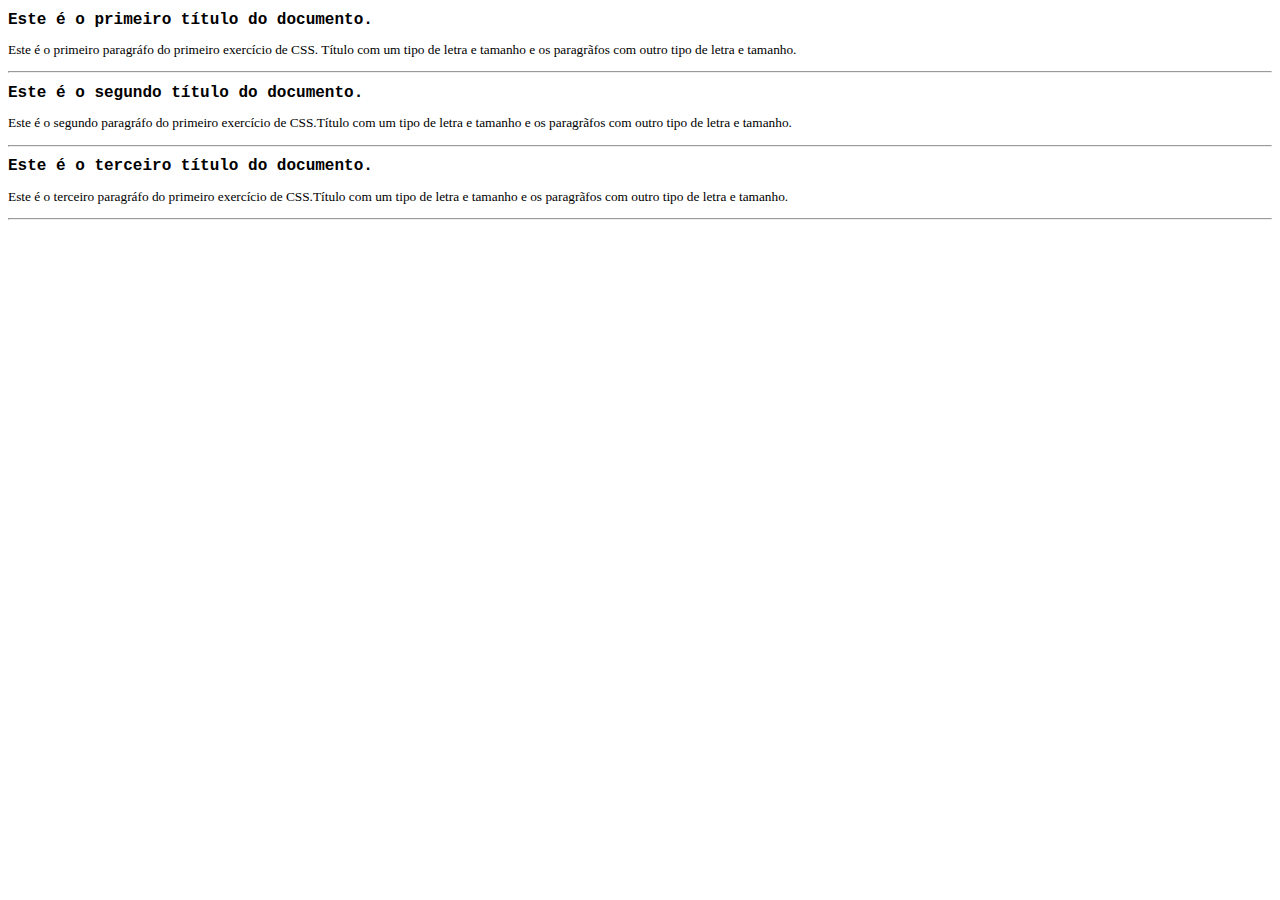
<file: Ex1/index.html>
<!DOCTYPE html>
<html lang="en">
<head>
    <meta charset="UTF-8">
    <meta name="viewport" content="width=device-width, initial-scale=1.0">
    <title>CSSEx1</title>
    <link rel="stylesheet" type="text/css" href="style.css">
</head>
<body>
    <h1>Este é o primeiro título do documento.</h1>
    <p>Este é o primeiro paragráfo do primeiro exercício de CSS. Título com um tipo de letra e tamanho e os paragrãfos com outro tipo de letra e tamanho.</p>
    
    <hr></hr>

    <h1>Este é o segundo título do documento.</h1>
    <p>Este é o segundo paragráfo do primeiro exercício de CSS.Título com um tipo de letra e tamanho e os paragrãfos com outro tipo de letra e tamanho.</p>
    
    <hr></hr>

    <h1>Este é o terceiro título do documento.</h1>
    <p>Este é o terceiro paragráfo do primeiro exercício de CSS.Título com um tipo de letra e tamanho e os paragrãfos com outro tipo de letra e tamanho.</p>
    
    <hr></hr>

</body>
</html>
</file>
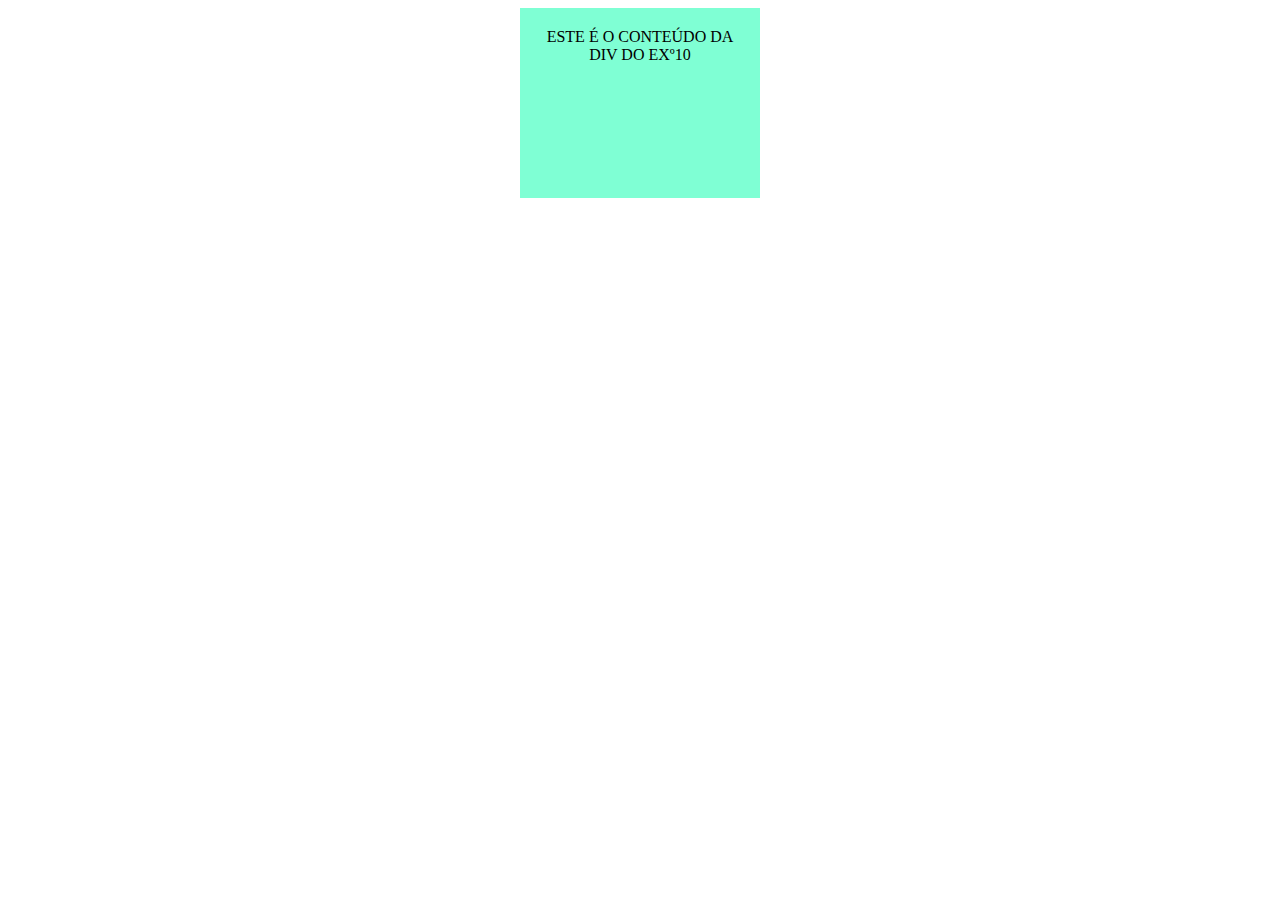
<file: Ex10/index.html>
<!DOCTYPE html>
<html lang="en">
<head>
    <meta charset="UTF-8">
    <meta name="viewport" content="width=device-width, initial-scale=1.0">
    <title>CSSex10</title>
    <link rel="stylesheet" type="text/css" href="style.css" />
</head>
<body>

<div>
    ESTE É O CONTEÚDO DA DIV DO EXº10
</div>


</body>
</html>
</file>
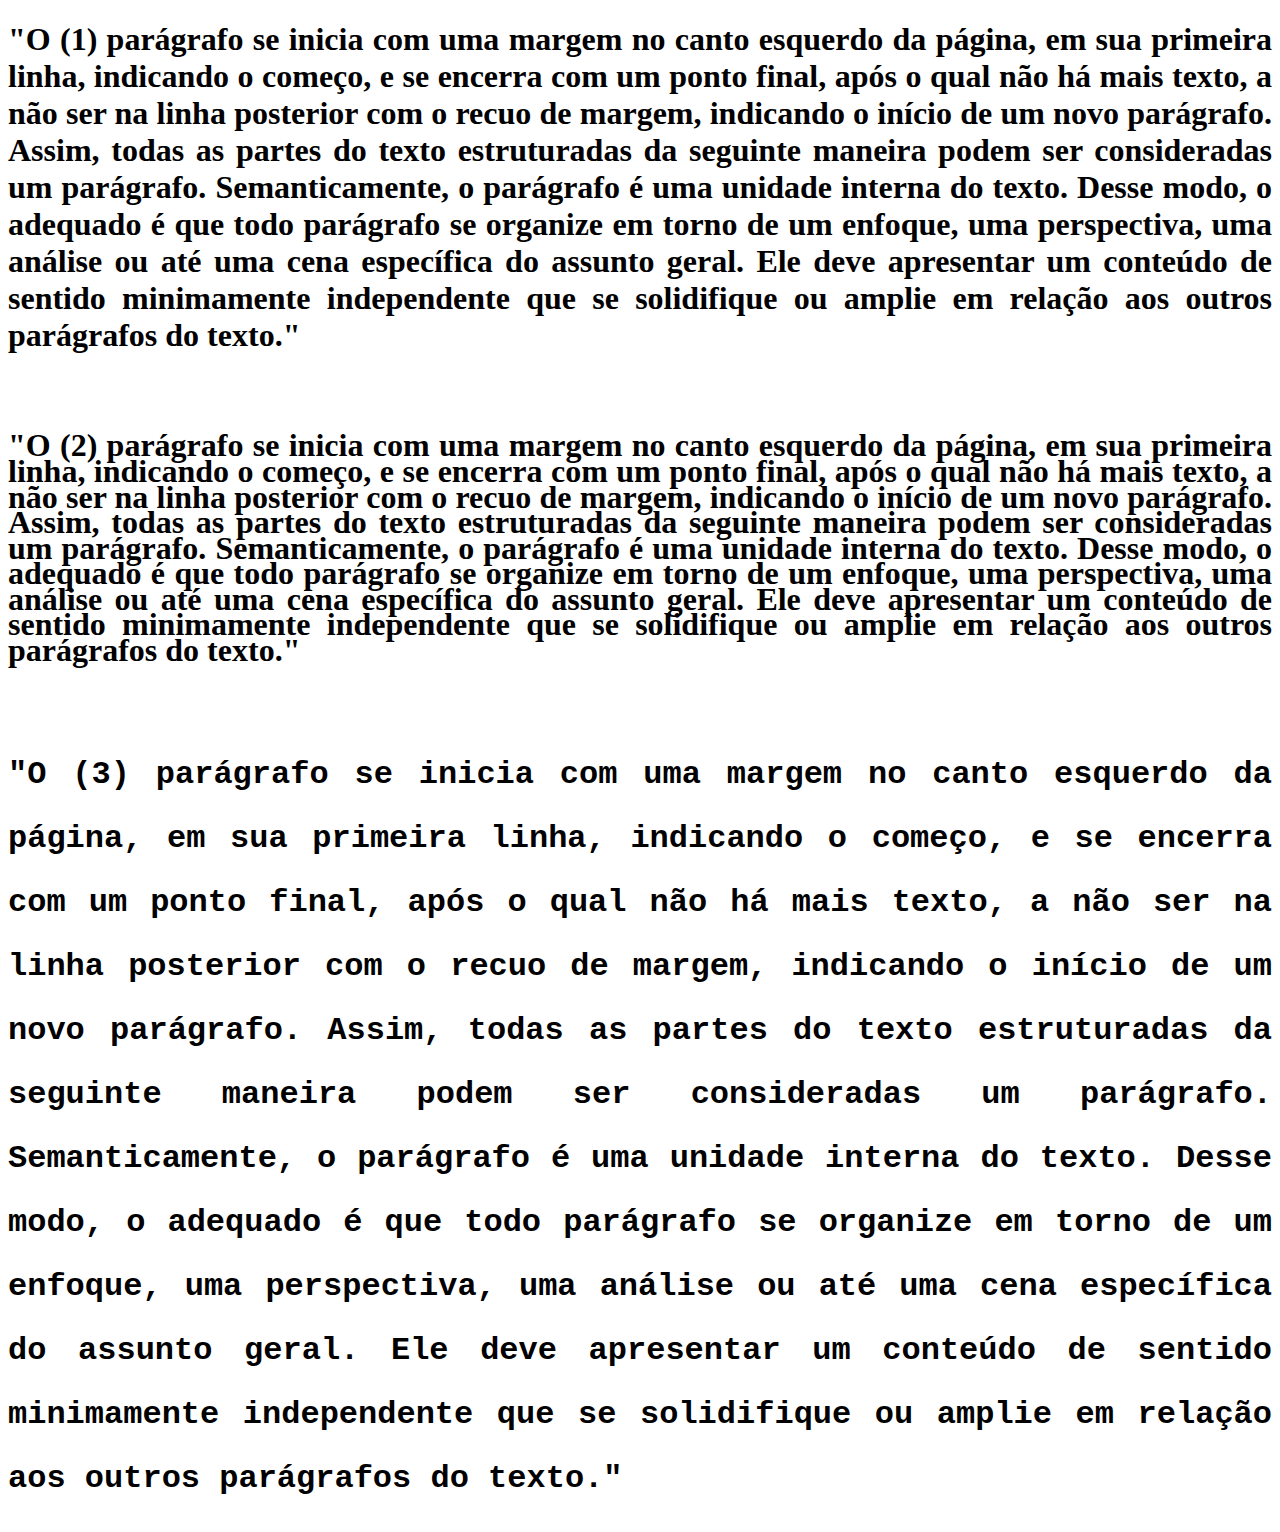
<file: Ex2/index.html>
<!DOCTYPE html>
<html lang="en">
<head>
    <meta charset="UTF-8">
    <meta name="viewport" content="width=device-width, initial-scale=1.0">
    <title>CSSEx2</title>
    <link rel="stylesheet" type="text/css" href="style.css">
</head>
<body>
<p>
    <h1> "O <strong>(1)</strong> parágrafo se inicia com uma margem no canto esquerdo da página, em sua primeira linha, indicando o começo, e se encerra com um ponto final, após o qual não há mais texto, a não ser na linha posterior com o recuo de
     margem, indicando o início de um novo parágrafo. Assim, todas as partes do texto estruturadas da seguinte maneira podem ser consideradas um parágrafo.

    Semanticamente, o parágrafo é uma unidade interna do texto. Desse modo, o adequado é que todo parágrafo se organize em torno de um enfoque, uma perspectiva, uma análise ou até uma cena específica do assunto geral. 
    Ele deve apresentar um conteúdo de sentido minimamente independente que se solidifique ou amplie em relação aos outros parágrafos do texto."
    </h1>
</p>
<br></br>
<p>
    <h1 class="small">
    "O <strong>(2)</strong> parágrafo se inicia com uma margem no canto esquerdo da página, em sua primeira linha, indicando o começo, e se encerra com um ponto final, após o qual não há mais texto, a não ser na linha posterior com o recuo de
     margem, indicando o início de um novo parágrafo. Assim, todas as partes do texto estruturadas da seguinte maneira podem ser consideradas um parágrafo.

    Semanticamente, o parágrafo é uma unidade interna do texto. Desse modo, o adequado é que todo parágrafo se organize em torno de um enfoque, uma perspectiva, uma análise ou até uma cena específica do assunto geral. 
    Ele deve apresentar um conteúdo de sentido minimamente independente que se solidifique ou amplie em relação aos outros parágrafos do texto."
</h1>
</p>
<br></br>
<p>
    <h1 class="big">
    "O <strong>(3)</strong> parágrafo se inicia com uma margem no canto esquerdo da página, em sua primeira linha, indicando o começo, e se encerra com um ponto final, após o qual não há mais texto, a não ser na linha posterior com o recuo de
     margem, indicando o início de um novo parágrafo. Assim, todas as partes do texto estruturadas da seguinte maneira podem ser consideradas um parágrafo.

    Semanticamente, o parágrafo é uma unidade interna do texto. Desse modo, o adequado é que todo parágrafo se organize em torno de um enfoque, uma perspectiva, uma análise ou até uma cena específica do assunto geral. 
    Ele deve apresentar um conteúdo de sentido minimamente independente que se solidifique ou amplie em relação aos outros parágrafos do texto."
    </h1>
</p>
</body>
</html>
</file>
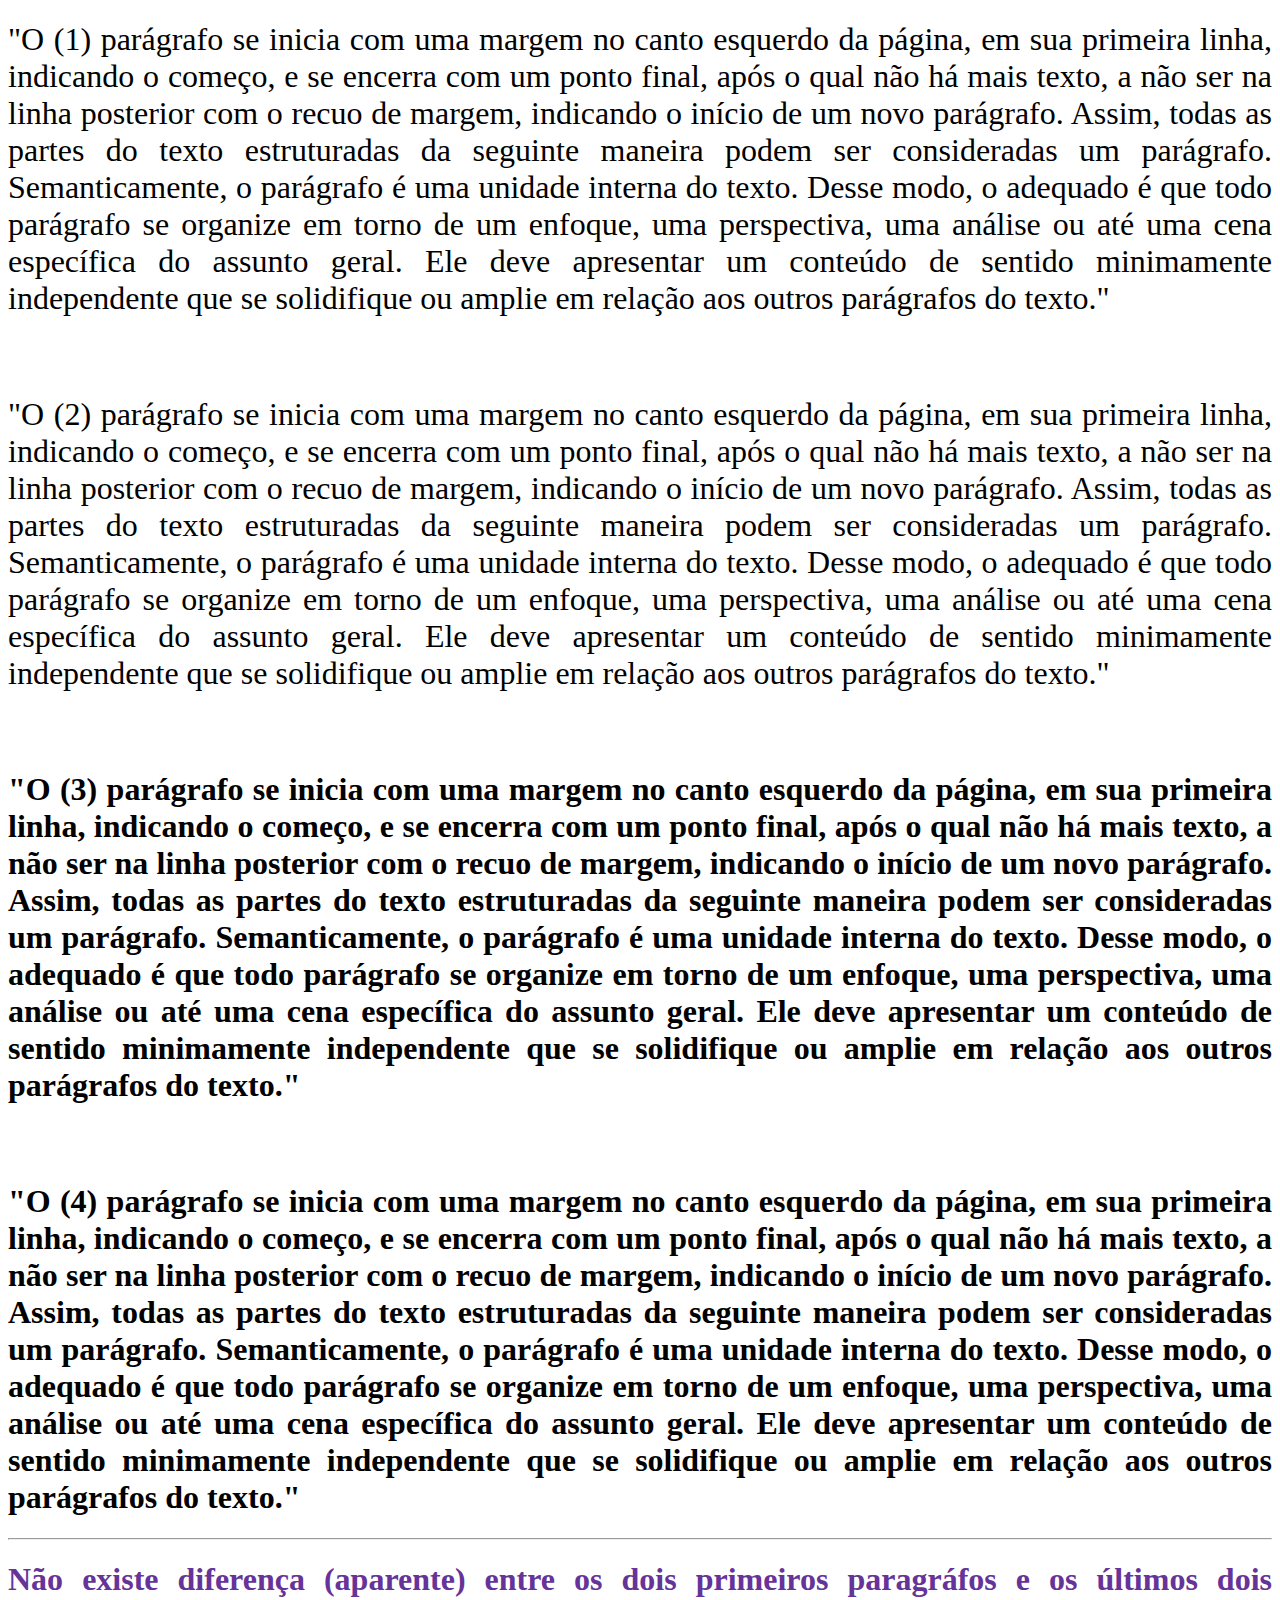
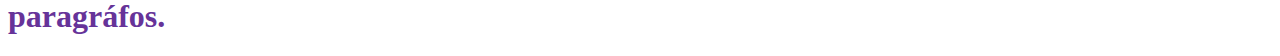
<file: Ex3/index.html>
<!DOCTYPE html>
<html lang="en">
<head>
    <meta charset="UTF-8">
    <meta name="viewport" content="width=device-width, initial-scale=1.0">
    <title>CSSEx3</title>
    <link rel="stylesheet" type="text/css" href="style.css">
</head>
<body>
    <p>
        <h1 class="normal"> 
        "O (1) parágrafo se inicia com uma margem no canto esquerdo da página, em sua primeira linha, indicando o começo, e se encerra com um ponto final, após o qual não há mais texto, a não ser na linha posterior com o recuo de
         margem, indicando o início de um novo parágrafo. Assim, todas as partes do texto estruturadas da seguinte maneira podem ser consideradas um parágrafo.
    
        Semanticamente, o parágrafo é uma unidade interna do texto. Desse modo, o adequado é que todo parágrafo se organize em torno de um enfoque, uma perspectiva, uma análise ou até uma cena específica do assunto geral. 
        Ele deve apresentar um conteúdo de sentido minimamente independente que se solidifique ou amplie em relação aos outros parágrafos do texto."
        </h1>
    </p>
    <br></br>
    <p>
        <h1 class="light">
        "O (2) parágrafo se inicia com uma margem no canto esquerdo da página, em sua primeira linha, indicando o começo, e se encerra com um ponto final, após o qual não há mais texto, a não ser na linha posterior com o recuo de
         margem, indicando o início de um novo parágrafo. Assim, todas as partes do texto estruturadas da seguinte maneira podem ser consideradas um parágrafo.
    
        Semanticamente, o parágrafo é uma unidade interna do texto. Desse modo, o adequado é que todo parágrafo se organize em torno de um enfoque, uma perspectiva, uma análise ou até uma cena específica do assunto geral. 
        Ele deve apresentar um conteúdo de sentido minimamente independente que se solidifique ou amplie em relação aos outros parágrafos do texto."
    </h1>
    </p>
    <br></br>
    <p>
        <h1 class="thick">
        "O (3) parágrafo se inicia com uma margem no canto esquerdo da página, em sua primeira linha, indicando o começo, e se encerra com um ponto final, após o qual não há mais texto, a não ser na linha posterior com o recuo de
         margem, indicando o início de um novo parágrafo. Assim, todas as partes do texto estruturadas da seguinte maneira podem ser consideradas um parágrafo.
    
        Semanticamente, o parágrafo é uma unidade interna do texto. Desse modo, o adequado é que todo parágrafo se organize em torno de um enfoque, uma perspectiva, uma análise ou até uma cena específica do assunto geral. 
        Ele deve apresentar um conteúdo de sentido minimamente independente que se solidifique ou amplie em relação aos outros parágrafos do texto."
        </h1>
    </p>
    <br></br>
    <p>
        <h1 class="thicker">
        "O (4) parágrafo se inicia com uma margem no canto esquerdo da página, em sua primeira linha, indicando o começo, e se encerra com um ponto final, após o qual não há mais texto, a não ser na linha posterior com o recuo de
         margem, indicando o início de um novo parágrafo. Assim, todas as partes do texto estruturadas da seguinte maneira podem ser consideradas um parágrafo.
    
        Semanticamente, o parágrafo é uma unidade interna do texto. Desse modo, o adequado é que todo parágrafo se organize em torno de um enfoque, uma perspectiva, uma análise ou até uma cena específica do assunto geral. 
        Ele deve apresentar um conteúdo de sentido minimamente independente que se solidifique ou amplie em relação aos outros parágrafos do texto."
        </h1>
        <hr></hr>
    </p>
    <p> <h1 id="Observacao"> Não existe diferença (aparente) entre os dois primeiros paragráfos e os últimos dois paragráfos.</h1>
    </p>



</body>
</html>
</file>
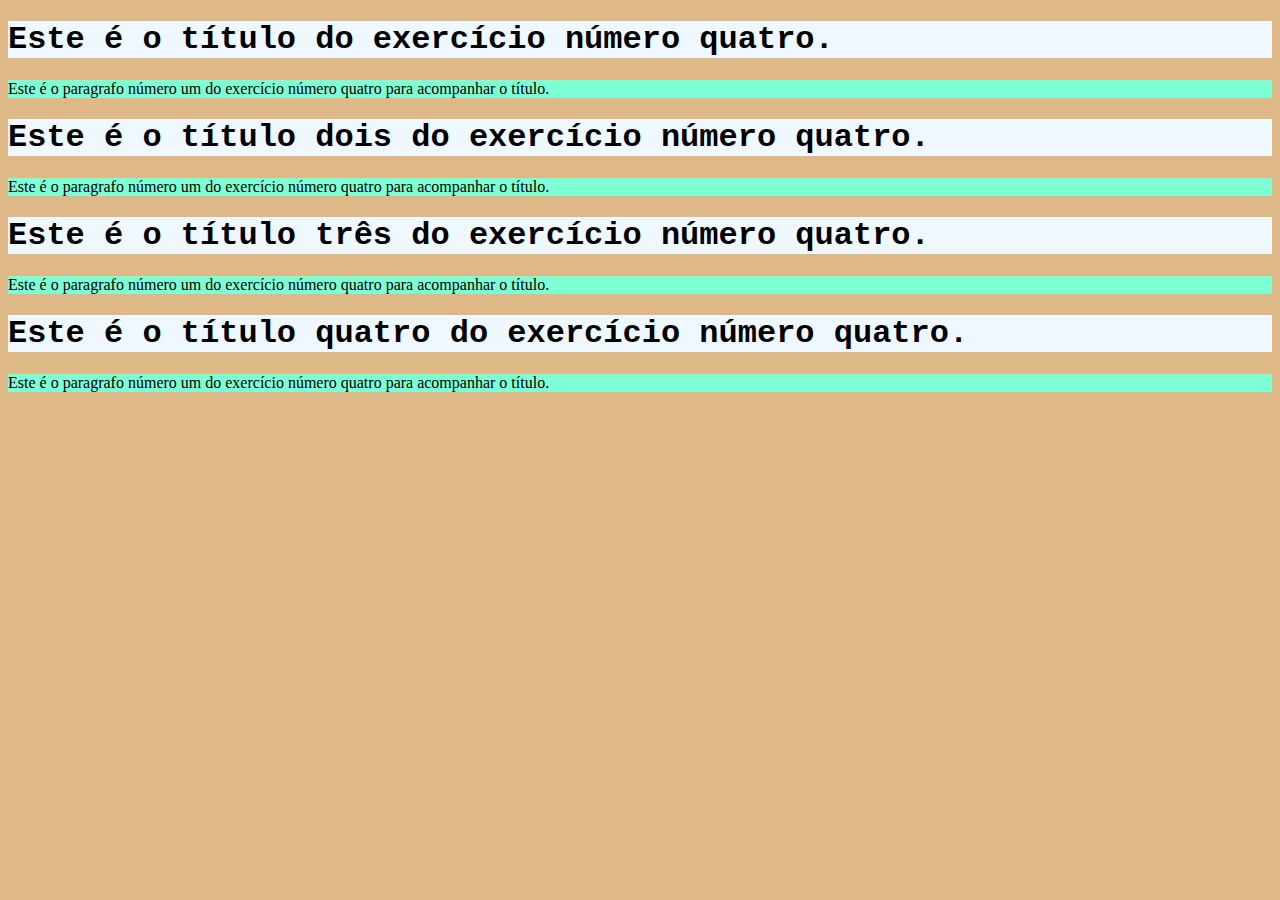
<file: Ex4/index.html>
<!DOCTYPE html>
<html lang="en">
<head>
    <meta charset="UTF-8">
    <meta name="viewport" content="width=device-width, initial-scale=1.0">
    <title>CSSx4</title>
</head>
<body>

    <h1>Este é o título do exercício número quatro.</h1>
    <p> Este é o paragrafo número um do exercício número quatro para acompanhar o título.</p>

    <h1>Este é o título dois do exercício número quatro.</h1>
    <p> Este é o paragrafo número um do exercício número quatro para acompanhar o título.</p>

    <h1>Este é o título três do exercício número quatro.</h1>
    <p> Este é o paragrafo número um do exercício número quatro para acompanhar o título.</p>

    <h1>Este é o título quatro do exercício número quatro.</h1>
    <p> Este é o paragrafo número um do exercício número quatro para acompanhar o título.</p>

    <style> 
    p { 
        font-family: 'Times New Roman', Times, serif; background-color: aquamarine; 
    }
     h1 { 
         font-family: 'Courier New', Courier, monospace; background-color: aliceblue;
    }
    body {
        background-color: burlywood; 
    } 
    </style>
    
</body>
</html>
</file>
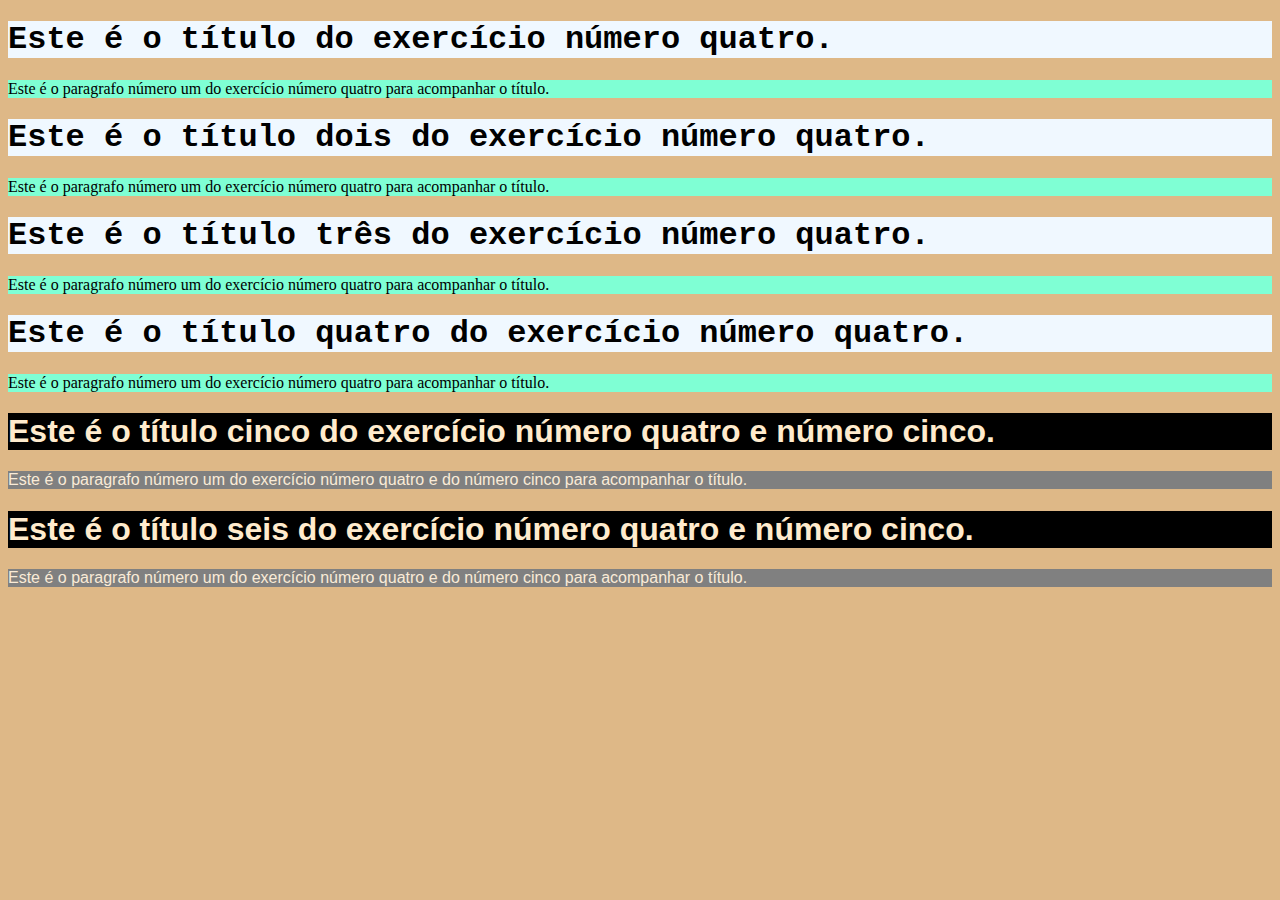
<file: Ex5/index.html>
<!DOCTYPE html>
<html lang="en">
<head>
    <meta charset="UTF-8">
    <meta name="viewport" content="width=device-width, initial-scale=1.0">
    <title>CSSx5</title>
    <link rel="stylesheet" type="text/css" href="style.css" />
</head>
<body>

    <h1>Este é o título do exercício número quatro.</h1>
    <p> Este é o paragrafo número um do exercício número quatro para acompanhar o título.</p>

    <h1>Este é o título dois do exercício número quatro.</h1>
    <p> Este é o paragrafo número um do exercício número quatro para acompanhar o título.</p>

    <h1>Este é o título três do exercício número quatro.</h1>
    <p> Este é o paragrafo número um do exercício número quatro para acompanhar o título.</p>

    <h1>Este é o título quatro do exercício número quatro.</h1>
    <p> Este é o paragrafo número um do exercício número quatro para acompanhar o título.</p>

    <h1 class="Ex5">Este é o título cinco do exercício número quatro e número cinco.</h1>
    <p class="pEx5"> Este é o paragrafo número um do exercício número quatro e do número cinco para acompanhar o título.</p>

    <h1 class="Ex5">Este é o título seis do exercício número quatro e número cinco.</h1>
    <p class="pEx5"> Este é o paragrafo número um do exercício número quatro e do número cinco para acompanhar o título.</p>
    
</body>
</html>
</file>
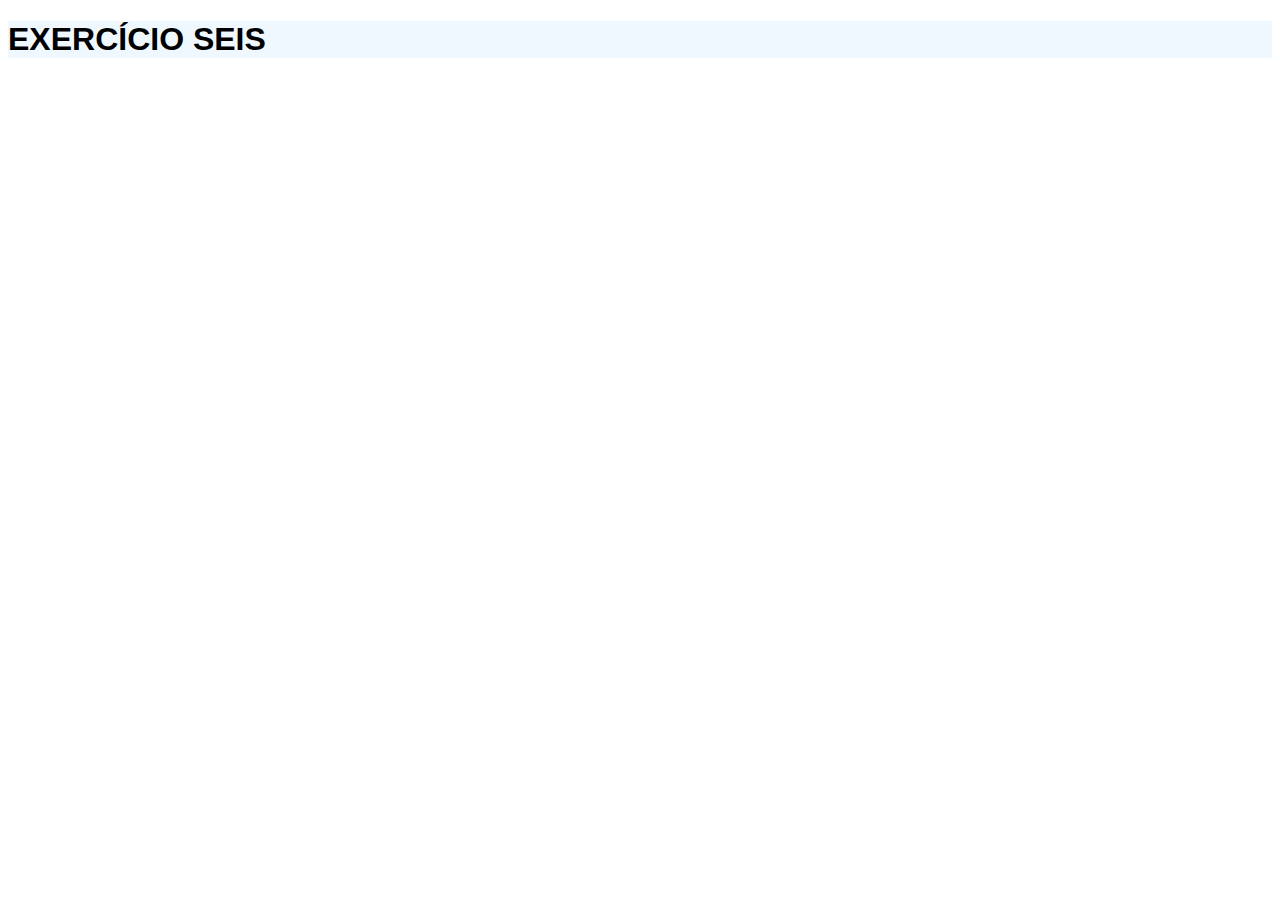
<file: Ex6/index.html>
<!DOCTYPE html>
<html lang="en">
<head>
    <meta charset="UTF-8">
    <title>CSSx6</title>
    <style type = "text/css" >
        body { background-image: url(https://www.w3resource.com/images/w3resource-logo.png);
            background-repeat: repeat;
        }

        h1{
            font-family: 'Franklin Gothic Medium', 'Arial Narrow', Arial, sans-serif; background-color: aliceblue;
        }
    
    </style>

</head>

<body>

    <h1>EXERCÍCIO SEIS</h1>
    
</body>
</html>
</file>
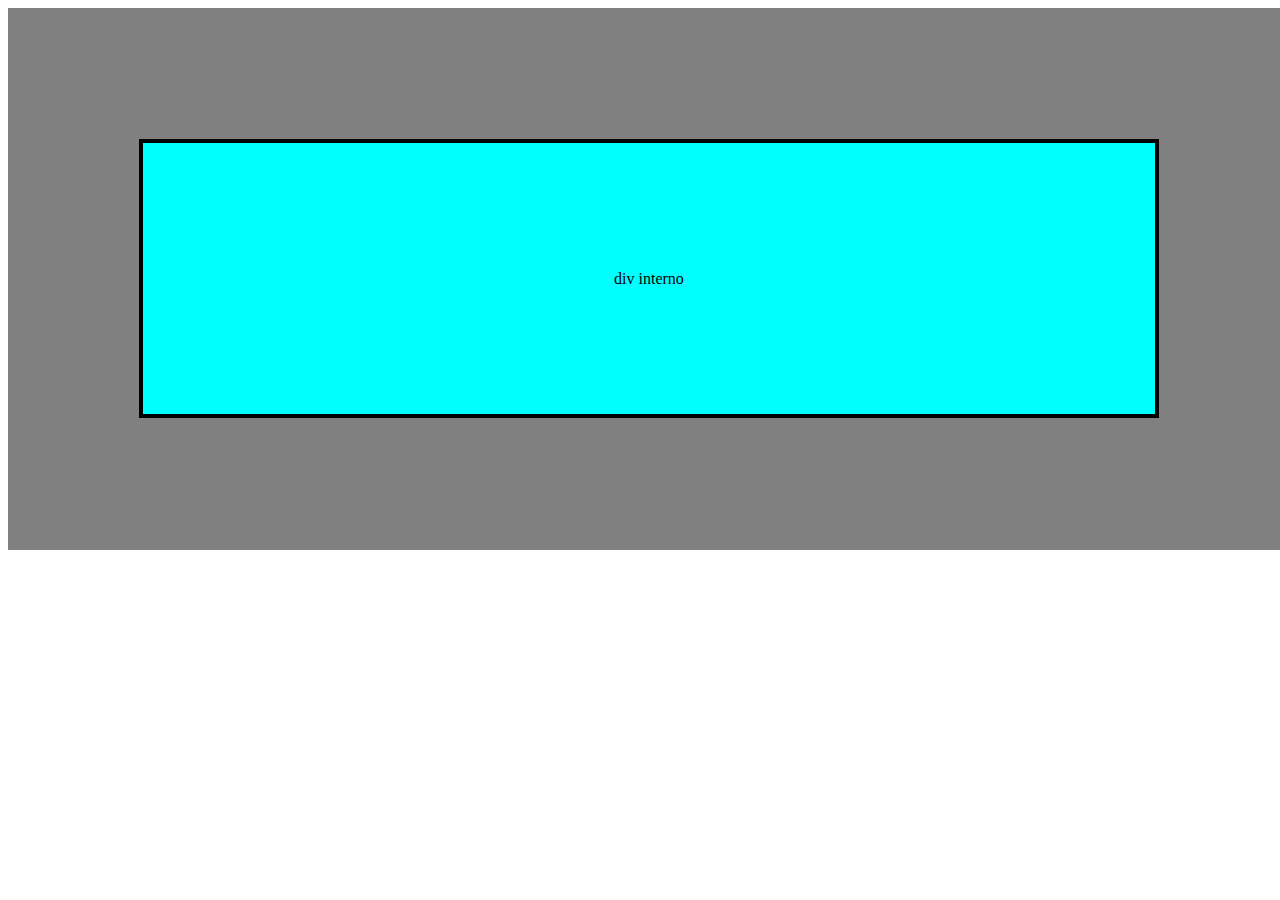
<file: Ex9/index.html>
<!DOCTYPE html>
<html lang="en">
<head>
    <meta charset="UTF-8">
    <meta name="viewport" content="width=device-width, initial-scale=1.0">
    <title>CSSex9</title>
    <link rel="stylesheet" type="text/css" href="style.css" />
</head>
<body>

    <div id="externo"> 
        
        <div id="interno"> div interno  </div> 


    </div>

</body>
</html>
</file>
<file: Ex1/style.css>
body{
    font-family: cursive;
    font-size: smaller;
}
h1{
    font-family: 'Lucida Console', Courier, monospace;
    font-size: medium;
}
</file>
<file: Ex10/style.css>
div{
    width: 200px;
    height: 150px;
    background-color: aquamarine;
    position: relative;
   
    text-align: center;
    
    padding: 20px;
    margin-right:auto;
    margin-left: auto; 
    display: block;
}
</file>
<file: Ex2/style.css>
h1{ text-align: justify;
}

.small{
    font-family: 'Times New Roman', Times, serif;
    line-height: 80%;
}

.big{
    font-family:'Courier New', Courier, monospace;
    line-height: 200%;

}
</file>
<file: Ex3/style.css>
h1{ text-align: justify;
}

.normal{
    font-family: 'Times New Roman', Times, serif;
    font-weight: normal;
}

.light{
    font-family: 'Times New Roman', Times, serif;
    font-weight: lighter;
}

.thick{
    font-family: 'Times New Roman', Times, serif;
    font-weight: bolder ;  
}

.thicker{
    font-family: 'Times New Roman', Times, serif;
    font-weight: 900; 
}

#Observacao{
    color:rebeccapurple
}
</file>
<file: Ex5/style.css>
p { 
    font-family: 'Times New Roman', Times, serif; background-color: aquamarine; 
}
 h1 { 
     font-family: 'Courier New', Courier, monospace; background-color: aliceblue;
}
body {
    background-color: burlywood; 
} 
.Ex5{
    font-family: Arial, Helvetica, sans-serif; background-color: black; color:blanchedalmond
}

.pEx5{
    font-family: Verdana, Geneva, Tahoma, sans-serif; background-color: gray; color:antiquewhite
}
</file>
<file: Ex9/style.css>
#externo{ width: 100%;
    background-color: gray;
    border: solid 5px gray
}


#interno { width: 60%;
    text-align: center;
    background-color: aqua;
    margin: 10%;
    padding: 10%;
    border: solid 4px black; 
}
</file>
